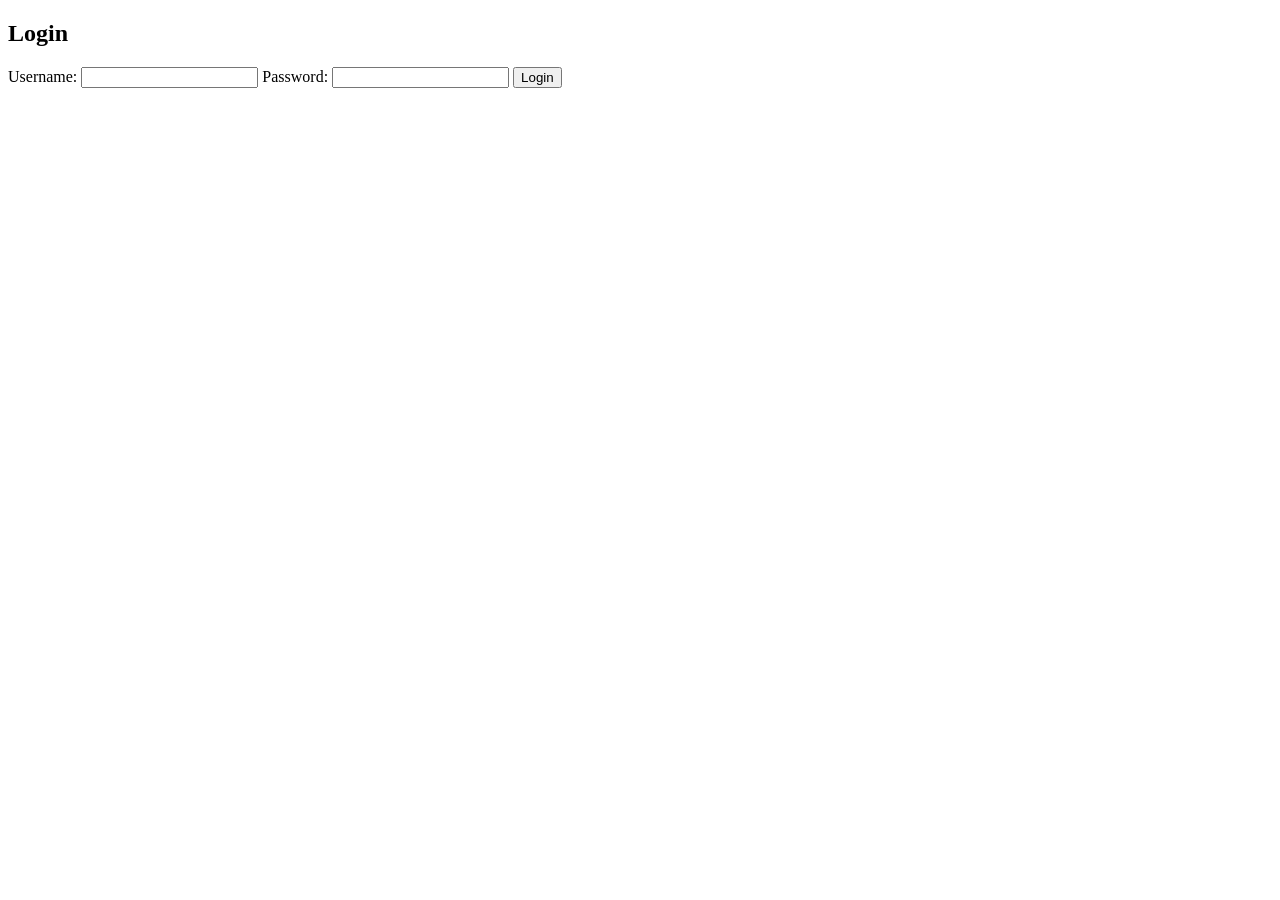
<file: index.html>
<!DOCTYPE html>
<html lang="id">
<head>
  <meta charset="UTF-8">
  <title>Login Sederhana - LocalStorage</title>

</head>
<body>

<div class="login-box" id="loginBox">
  <h2>Login</h2>
  <form id="loginForm">
    <label>Username:
      <input type="text" id="username" required>
    </label>
    <label>Password:
      <input type="password" id="password" required>
    </label>
    <button type="submit">Login</button>
  </form>
</div>

<div class="login-box" id="welcomeBox" style="display: none;">
  <h2 id="welcome">Halo, User!</h2>
  <button onclick="logout()">Logout</button>
</div>

<script>
  // Simulasi user login (hardcoded)
  const users = {
    admin: '12345',
    user: 'pass'
  };

  // Cek apakah user sudah login
  function checkLogin() {
    const session = localStorage.getItem('sessionUser');
    if (session) {
      document.getElementById('loginBox').style.display = 'none';
      document.getElementById('welcomeBox').style.display = 'block';
      document.getElementById('welcome').innerText = `Halo, ${session}!`;
    }
  }

  // Tangani login
  document.getElementById('loginForm').addEventListener('submit', function(e) {
    e.preventDefault();
    const uname = document.getElementById('username').value.trim();
    const pass = document.getElementById('password').value.trim();

    if (users[uname] && users[uname] === pass) {
      localStorage.setItem('sessionUser', uname);
      window.location.href = 'supa.html';
      checkLogin();
    } else {
      alert('Username atau password salah!');
    }
  });

  // Logout
  function logout() {
    localStorage.removeItem('sessionUser');
    location.reload();
  }

  // Jalankan saat pertama dimuat
  checkLogin();
</script>

</body>
</html>
</file>
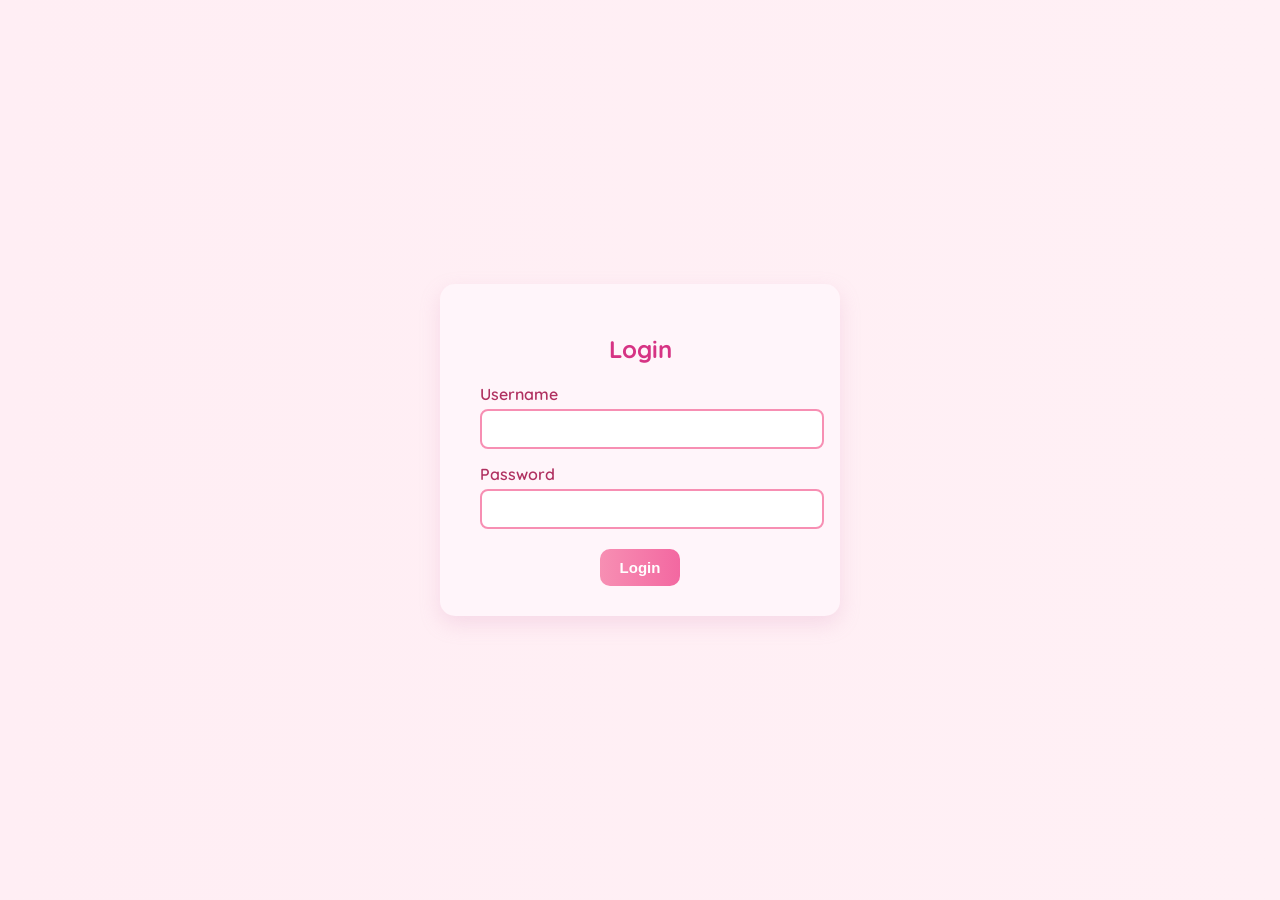
<file: home.html>
<!DOCTYPE html>
<html lang="id">
<head>
  <meta charset="UTF-8">
  <title>Home</title>
  <style>
    @import url('https://fonts.googleapis.com/css2?family=Quicksand:wght@400;600&display=swap');

    body {
      margin: 0;
      padding: 0;
      font-family: 'Quicksand', sans-serif;
      background: 
        linear-gradient(to bottom right, rgba(255, 238, 244, 0.85), rgba(255, 240, 245, 0.85)),
        url('https://images.unsplash.com/photo-1501004318641-b39e6451bec6?auto=format&fit=crop&w=1920&q=80');
      background-size: cover;
      background-position: center;
      height: 100vh;
      display: flex;
      justify-content: center;
      align-items: center;
      color: #4a4a4a;
    }

    .home-container {
      text-align: center;
      background: rgba(255, 245, 250, 0.95);
      padding: 40px 50px;
      border-radius: 16px;
      box-shadow: 0 8px 20px rgba(220, 150, 190, 0.3);
    }

    #welcome {
      font-size: 24px;
      color: #d63384;
      margin-bottom: 30px;
    }

    button {
      background: linear-gradient(to right, #f78fb3, #f368a1);
      color: white;
      border: none;
      padding: 12px 24px;
      font-size: 16px;
      border-radius: 8px;
      cursor: pointer;
      transition: background 0.3s ease, transform 0.2s ease;
      font-weight: 600;
    }

    button:hover {
      transform: scale(1.05);
      box-shadow: 0 4px 12px rgba(246, 104, 161, 0.3);
    }
  </style>
</head>
<body>
  <div class="home-container">
    <h2 id="welcome">Selamat datang!</h2>
    <button onclick="logout()">Logout</button>
  </div>

  <script src="script.js"></script>
  <script>
    checkSession();
  </script>
</body>
</html>
</file>
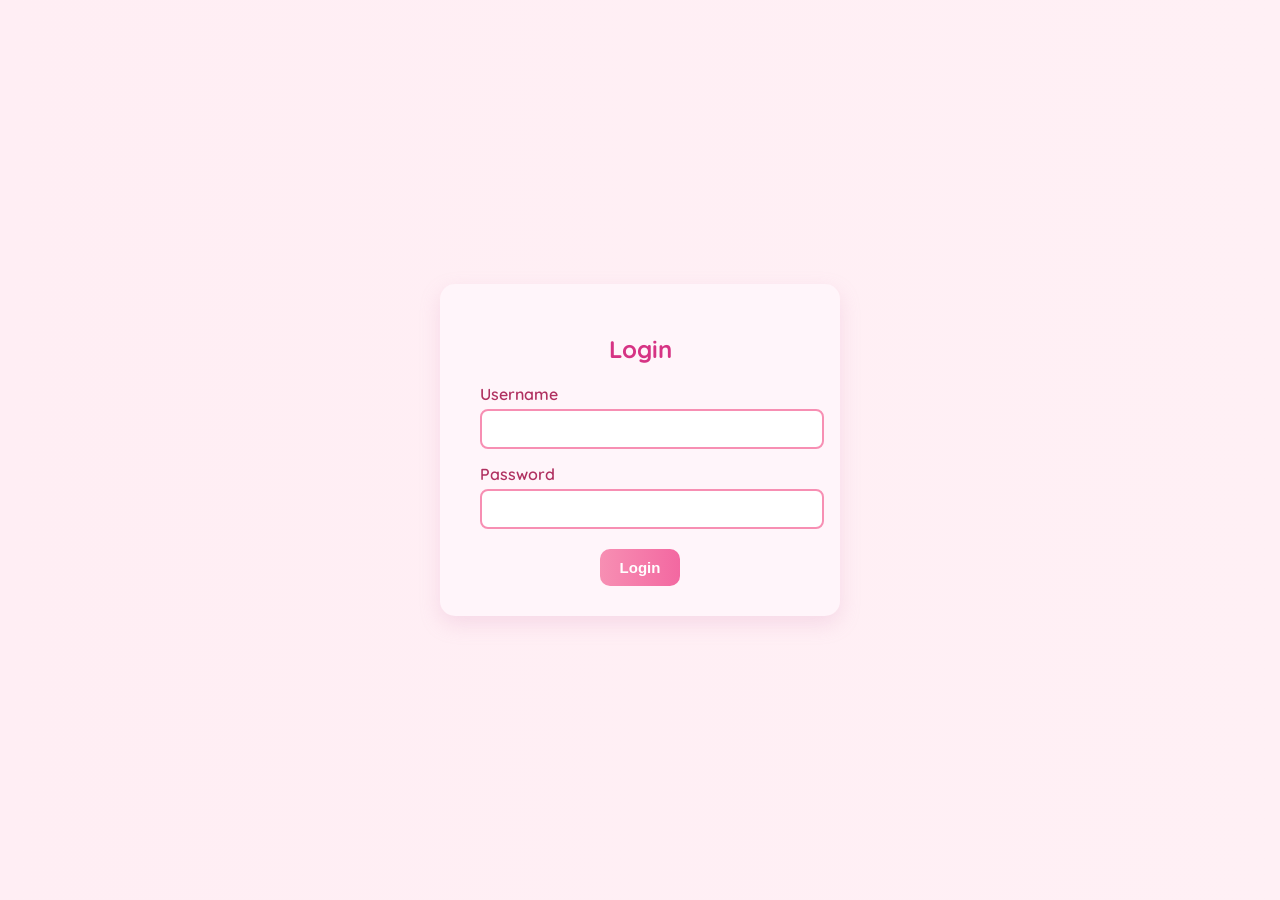
<file: login.html>
<!DOCTYPE html>
<html lang="en">
<head>
  <meta charset="UTF-8">
  <title>Login</title>
  <style>
    @import url('https://fonts.googleapis.com/css2?family=Quicksand:wght@400;600&display=swap');

    body {
      font-family: 'Quicksand', sans-serif;
      background: linear-gradient(to right, #ffeef4, #fff0f5);
      display: flex;
      justify-content: center;
      align-items: center;
      height: 100vh;
      margin: 0;
    }

    .login-container {
      background: #fff5fa;
      padding: 30px 40px;
      border-radius: 15px;
      box-shadow: 0 8px 20px rgba(220, 150, 190, 0.25);
      text-align: center;
      width: 320px;
    }

    .login-container h2 {
      margin-bottom: 20px;
      color: #d63384;
    }

    label {
      display: block;
      margin: 15px 0 5px;
      text-align: left;
      color: #b03060;
      font-weight: 600;
    }

    input[type="text"],
    input[type="password"] {
      width: 100%;
      padding: 10px;
      border: 2px solid #f78fb3;
      border-radius: 8px;
      background: #fff;
      font-size: 14px;
      transition: border-color 0.3s ease;
    }

    input:focus {
      border-color: #f368a1;
      outline: none;
    }

    button {
      margin-top: 20px;
      padding: 10px 20px;
      background: linear-gradient(to right, #f78fb3, #f368a1);
      color: white;
      border: none;
      border-radius: 10px;
      cursor: pointer;
      font-size: 15px;
      font-weight: 600;
      transition: transform 0.2s ease, box-shadow 0.3s ease;
    }

    button:hover {
      transform: scale(1.05);
      box-shadow: 0 4px 12px rgba(246, 104, 161, 0.3);
    }
  </style>
</head>
<body>
  <div class="login-container">
    <h2>Login</h2>
    <form id="loginForm">
      <label for="username">Username</label>
      <input type="text" id="username" required>

      <label for="password">Password</label>
      <input type="password" id="password" required>

      <button type="submit">Login</button>
    </form>
  </div>

  <script src="script.js"></script>
</body>
</script>
</html>
</file>
